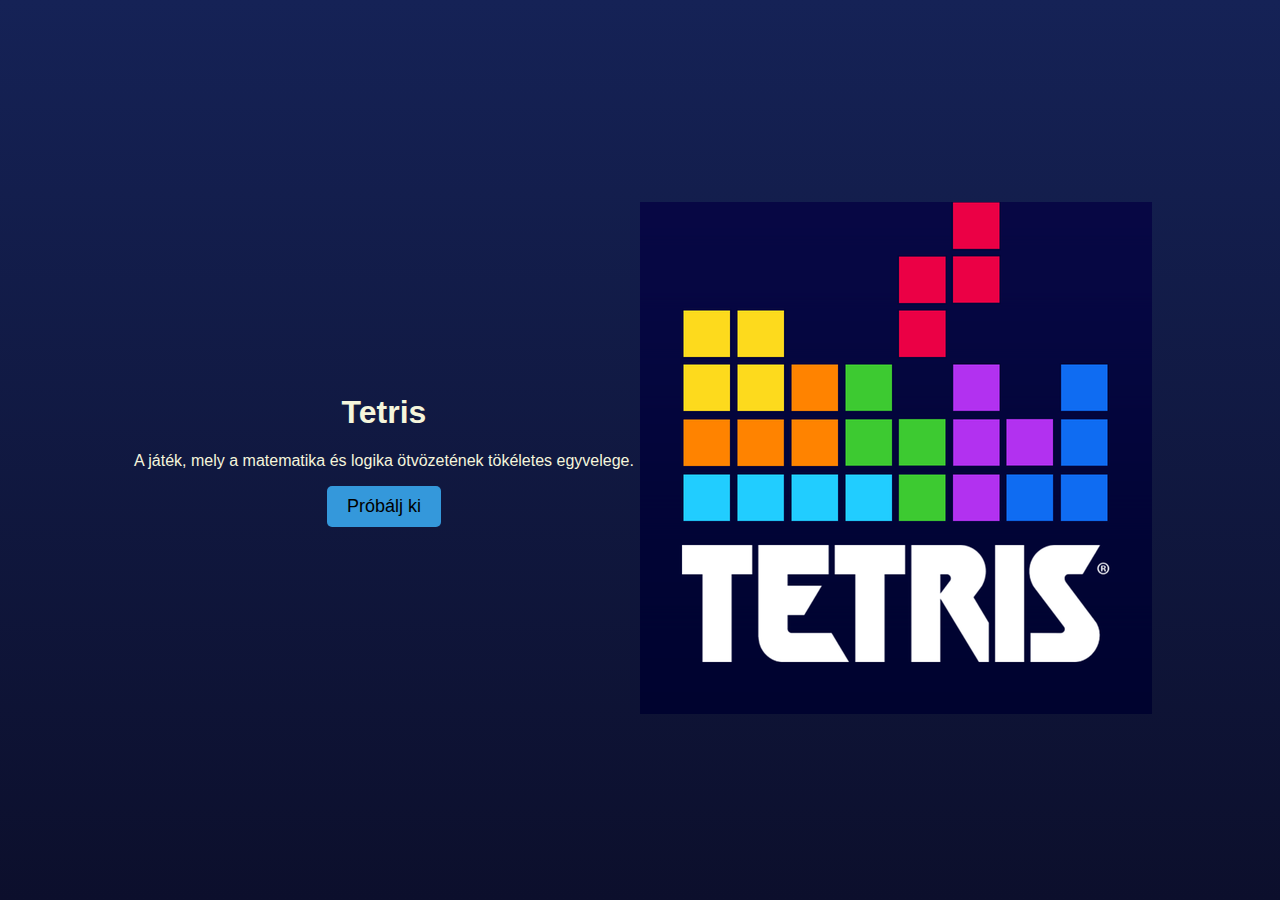
<file: index.html>
<!DOCTYPE html>
<html lang="hu">
<head>
    <meta charset="UTF-8">
    <meta name="viewport" content="width=device-width, initial-scale=1.0">
    <title>Tetris Főoldal</title>
    <link rel="stylesheet" href="tetriske.css">
</head>
<style>
    body {
        margin: 0;
        overflow: hidden;
        display: flex;
        align-items: center;
        justify-content: center;
        height: 100vh;
        background: linear-gradient(to bottom, #152256, #0c0f2c);
        color: beige;
        font-family: Arial, sans-serif;
    }

    .container {
        display: flex;
        justify-content: space-between;
        align-items: center;
        width: 80%;
        margin: auto;
    }

    .left-section {
        text-align: center;
        flex: 1;
    }

    .right-section {
        flex: 1;
        text-align: right;
    }

    #tryButton {
        font-size: 18px;
        padding: 10px 20px;
        background-color: #3498db;
        color: #000000;
        border: none;
        border-radius: 5px;
        cursor: pointer;
        outline: none;
        text-decoration: none;
        display: inline-block;
    }

    #tryButton:hover {
        background-color: #266996;
    }

    #imageContainer {
        margin-top: 20px;
    }

    #mainImage {
        max-width: 100%;
        height: auto;
    }
</style>
<body>
    <div class="container">
        <div class="left-section">
            <h1>Tetris</h1>
            <p>A játék, mely a matematika és logika ötvözetének tökéletes egyvelege.</p>
            <a href="game.html" id="tryButton" class="button">Próbálj ki</a>
        </div>
        <div class="right-section">
            <div id="imageContainer">
                <img id="mainImage" src="assets/image/tetris.png">
            </div>
        </div>
    </div>
</body>
<script>

    document.addEventListener('keydown', function(e) {
        if (e.ctrlKey && (e.key === 'u' || e.key === 'U')) {
            e.preventDefault();
        }
    });

    document.addEventListener('keydown', function(e) {
        if (e.key === 'F12') {
            e.preventDefault();
        }
    });

    document.addEventListener('contextmenu', function(e) {
        e.preventDefault();
    });
</script>
</html>
</file>
<file: tetriske.css>
html, body {
    height: 100%;
    margin: 0;
  }

  canvas {
    border: 1px solid #14a6ef;
  }

  div {
    color: beige;
  }

  body {
    margin: 0;
    overflow: hidden;
    display: flex;
    align-items: center;
    justify-content: center;
    height: 100vh;
    margin: 0;
    background: linear-gradient(to bottom, #152256, #0c0f2c);
  }

  .container {
    text-align: center;
  }

  #score {
    font-size: 24px;
    margin-bottom: 20px;
    color: #3498db;
  }
  
  #restartButton {
    font-size: 18px;
    padding: 10px 20px;
    background-color: #3498db;
    color: #000000;
    border: none;
    border-radius: 5px;
    cursor: pointer;
    outline: none;
  }
  
  #restartButton:disabled {
    background-color: #266996;
    cursor: not-allowed;
  }
</file>
